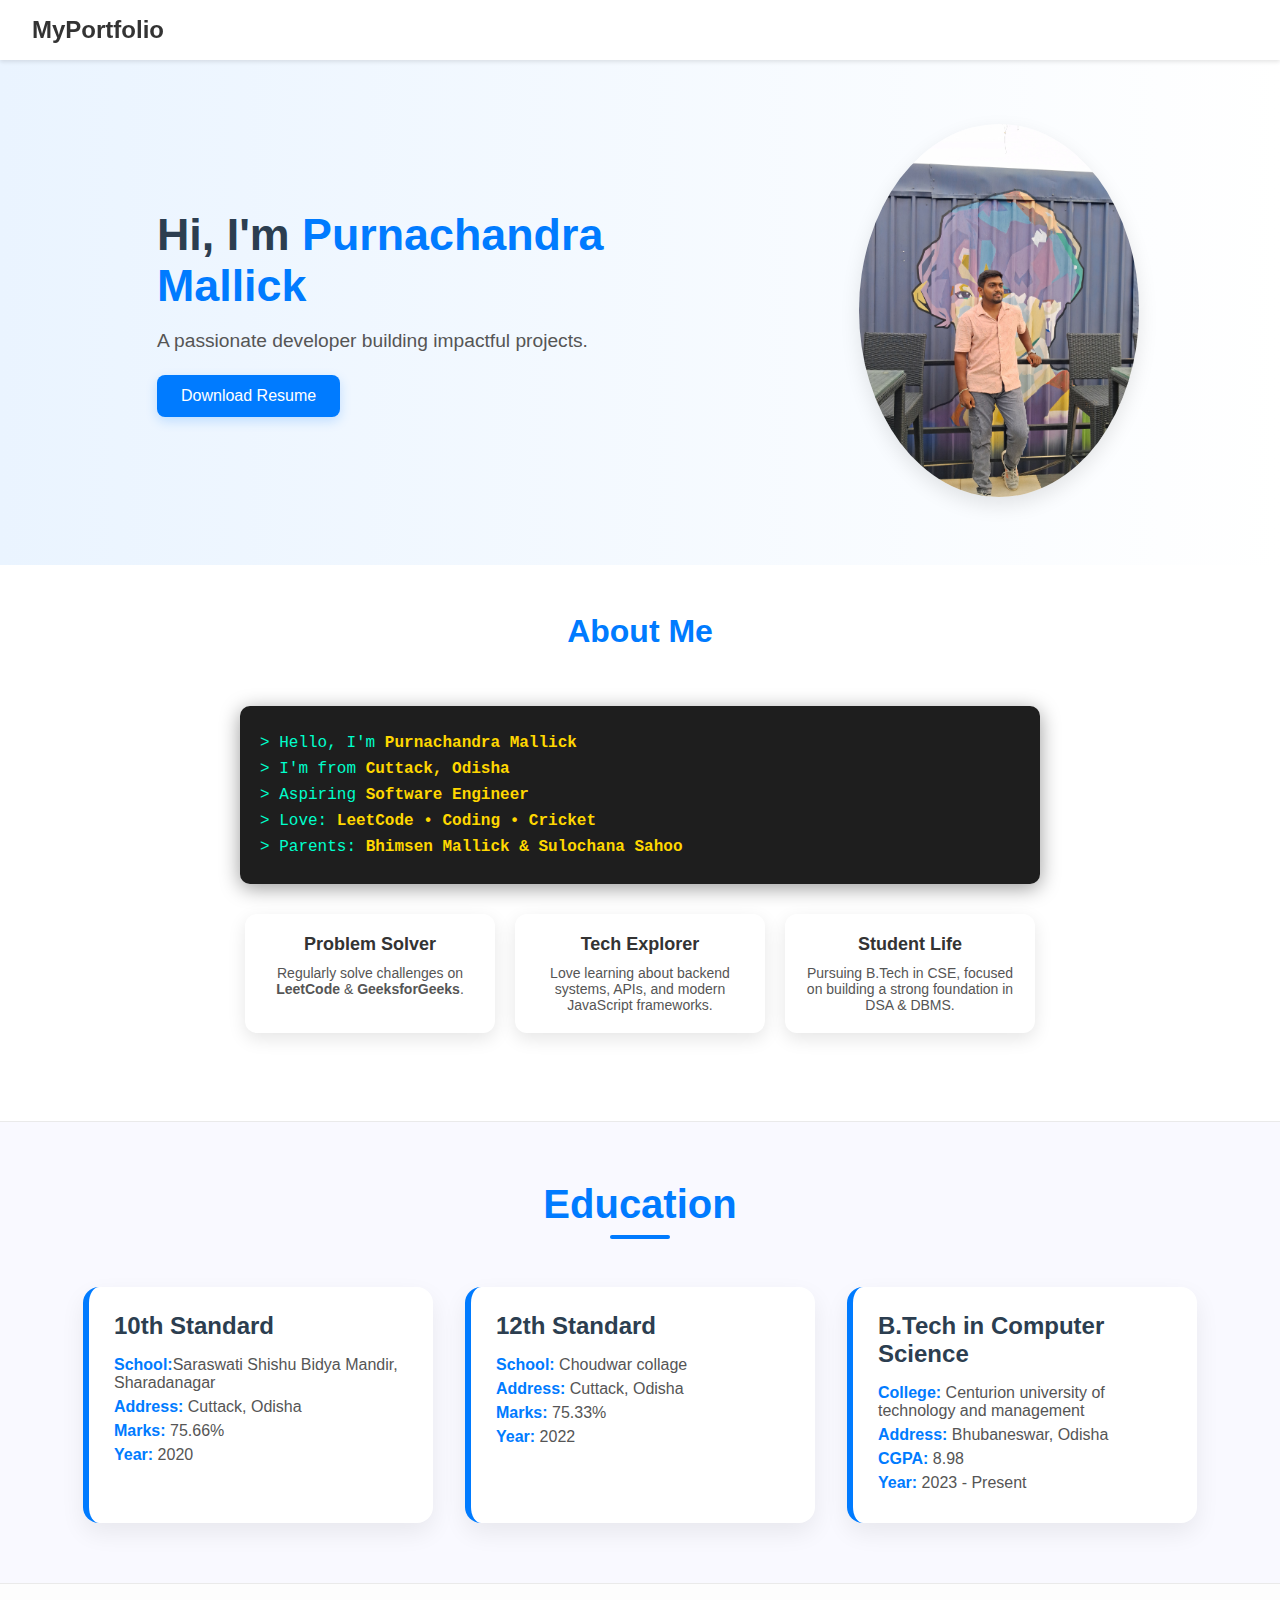
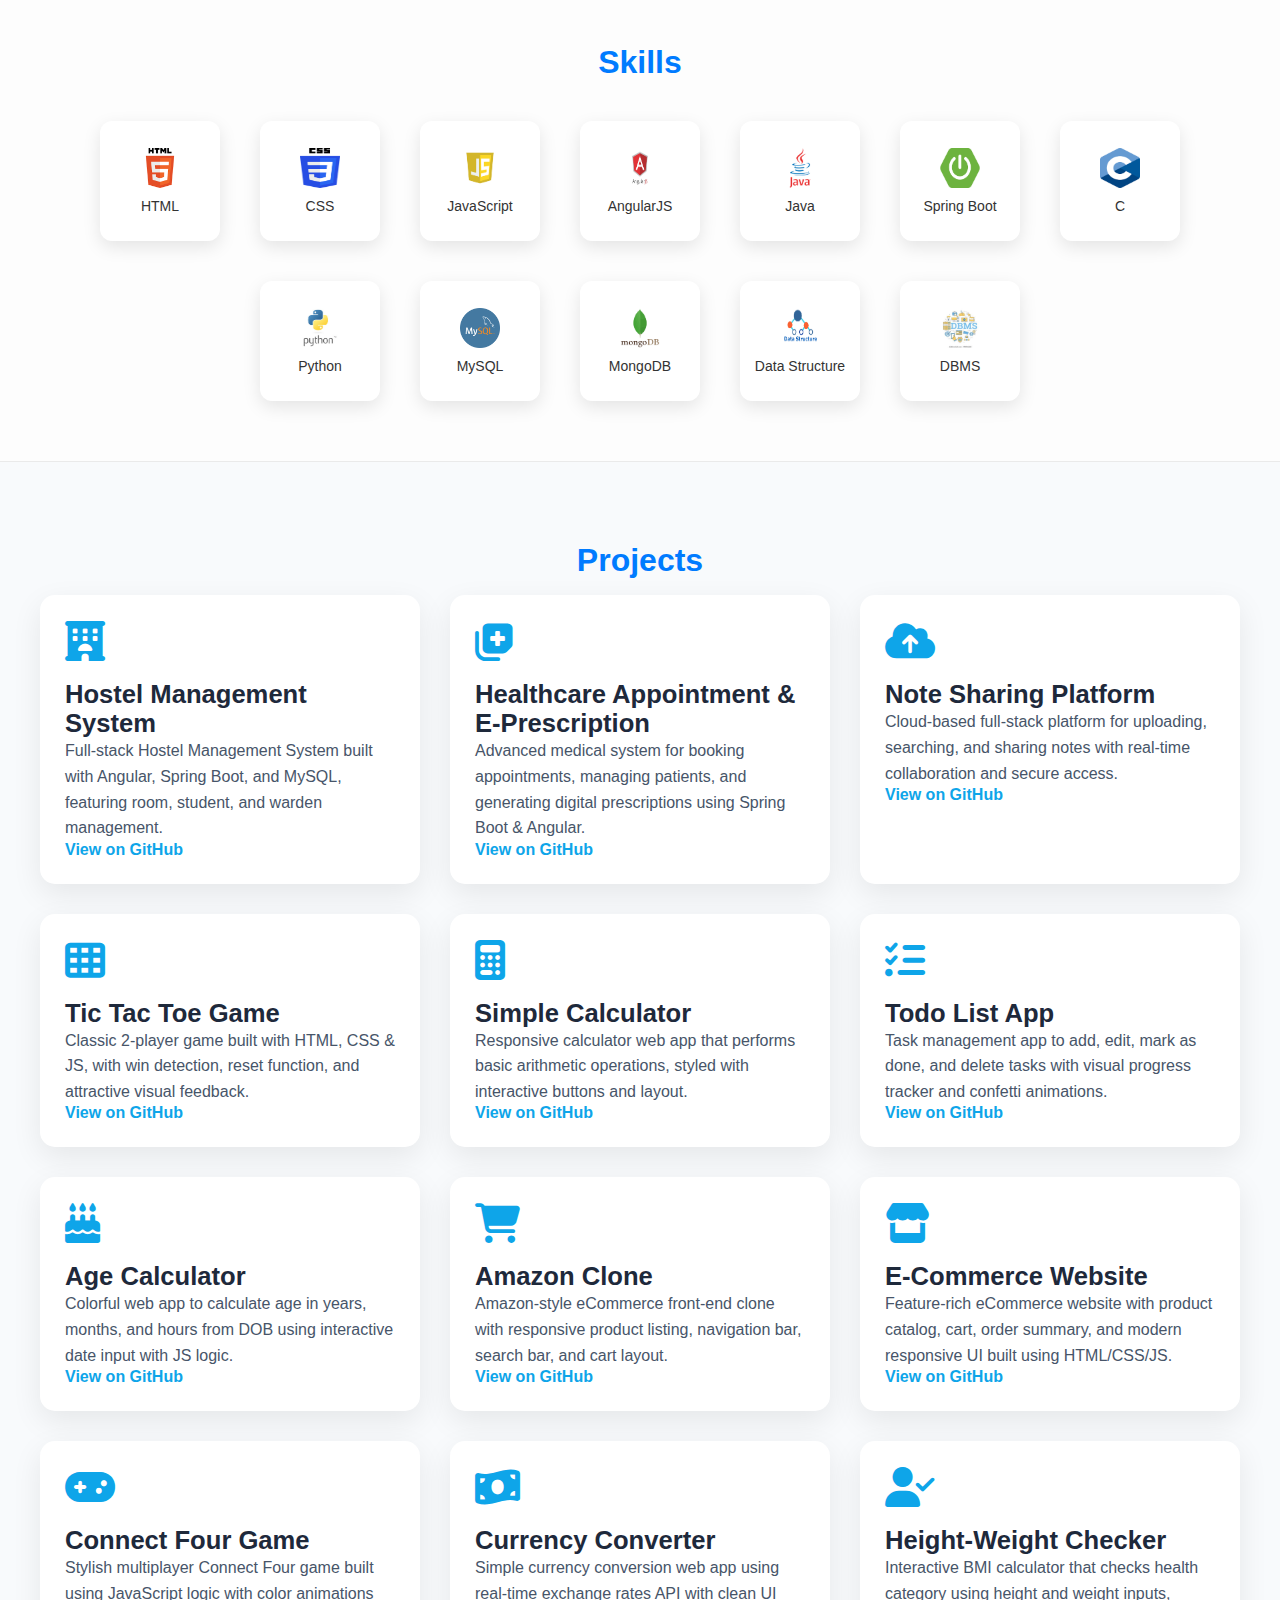
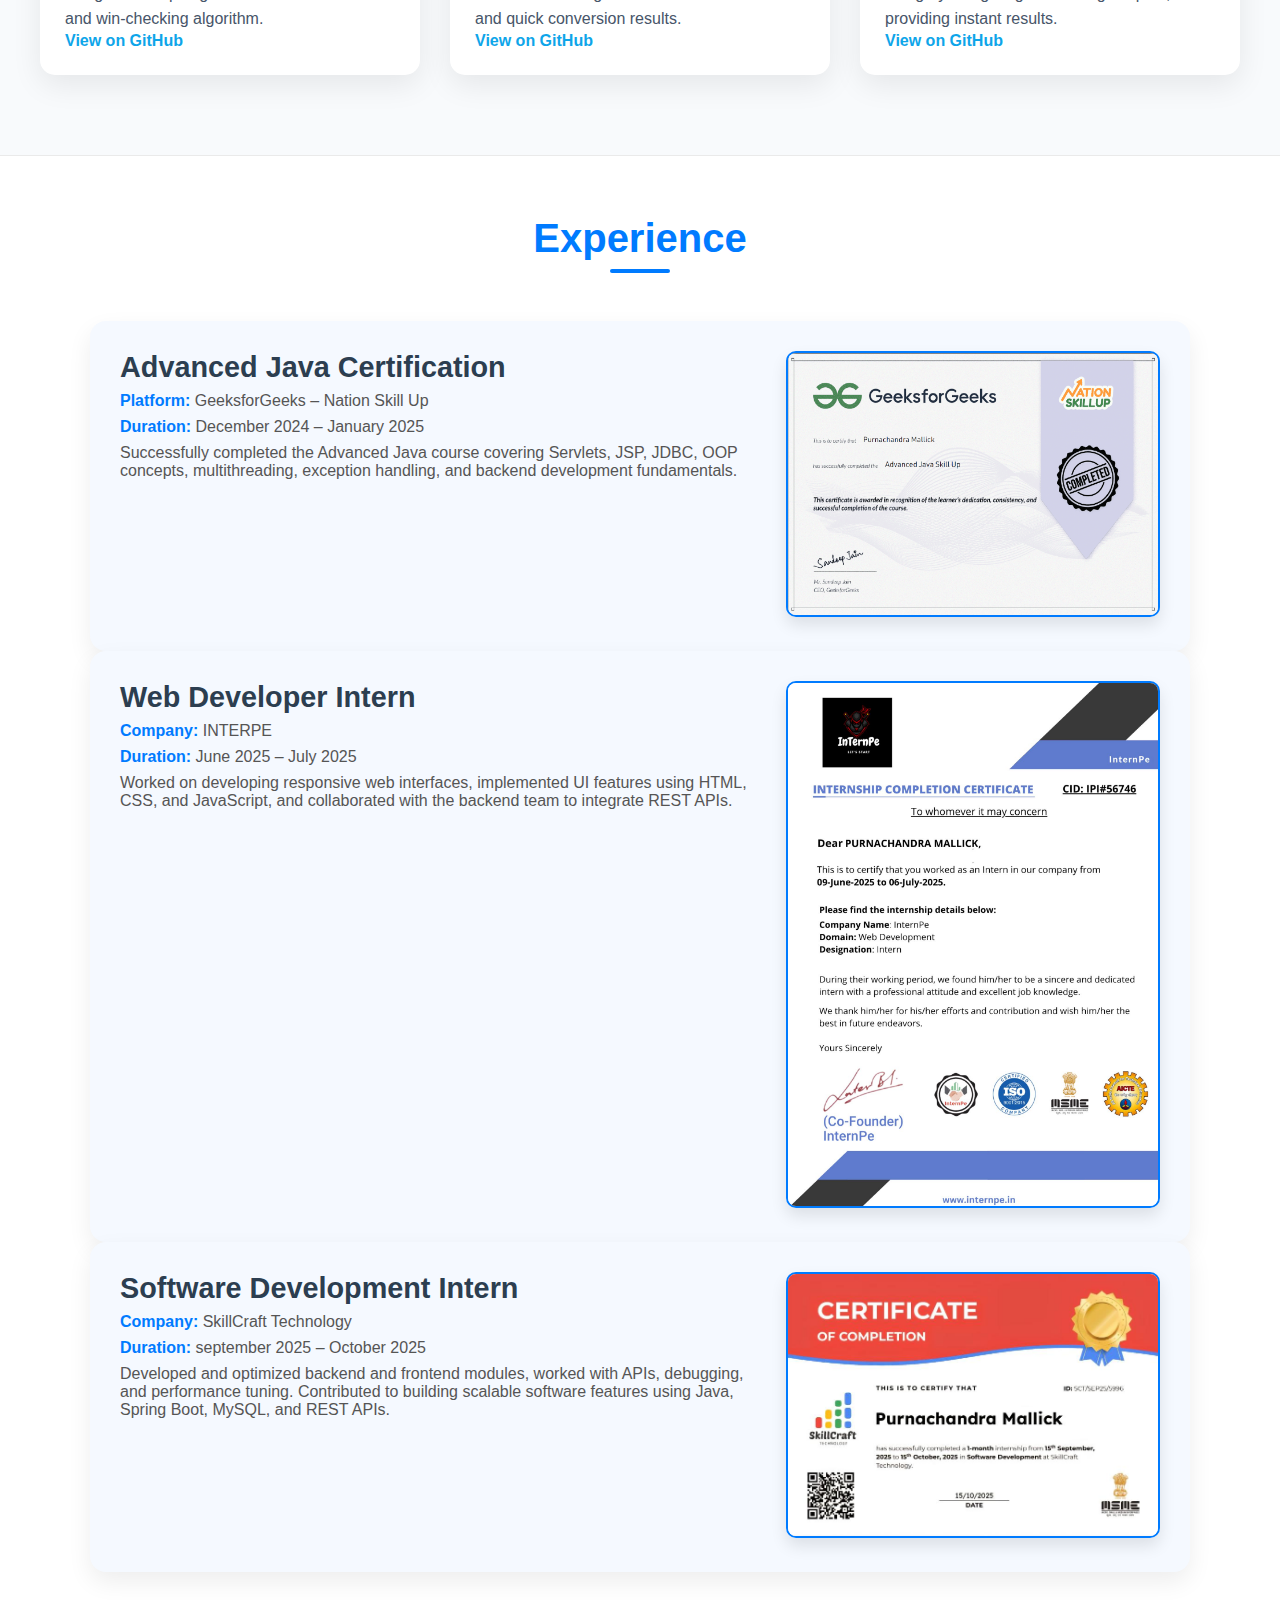
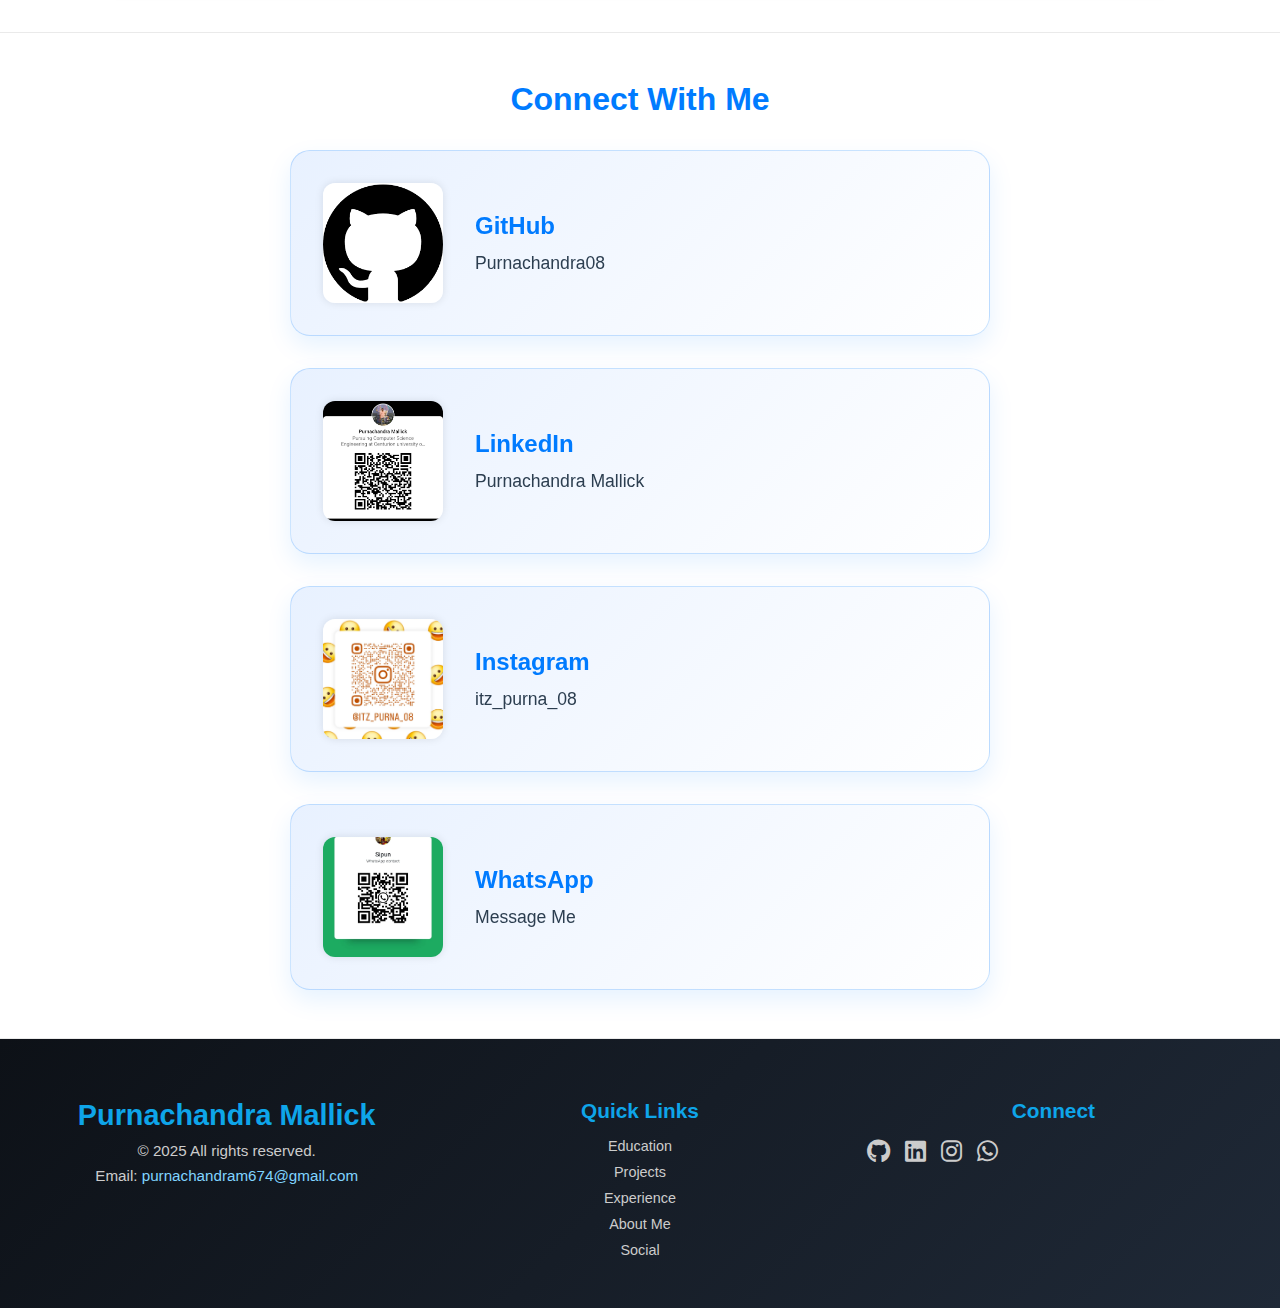
<file: index.html>
<!DOCTYPE html>
<html lang="en">
<head>
  <meta charset="UTF-8" />
  <meta name="viewport" content="width=device-width, initial-scale=1.0"/>
  <title>My Portfolio</title>
  <link rel="stylesheet" href="https://cdnjs.cloudflare.com/ajax/libs/font-awesome/6.5.0/css/all.min.css" />
  <link rel="stylesheet" href="style.css" />
  <script defer src="script.js"></script>
</head>
<body>

  <!-- Navbar -->
 <header class="navbar">
  <div class="logo">MyPortfolio</div>

  <div class="hamburger" onclick="toggleMenu()">
    ☰
  </div>

  <nav id="nav-menu">
    <ul>
      <li><a href="#education">Education</a></li>
      <li><a href="#projects">Projects</a></li>
      <li><a href="#experience">Experience</a></li>
      <li><a href="#about">About Me</a></li>
      <li><a href="#social">Social</a></li>
    </ul>
  </nav>
</header>


<section class="hero">
  <div class="hero-content">
    <h1>Hi, I'm <span>Purnachandra Mallick</span></h1>
    <p>A passionate developer building impactful projects.</p>
    <a href="resume/Purnachandra_Mallick_Resume.pdf" class="btn-resume" download>Download Resume</a>
  </div>
  <div class="hero-image">
    <img src="images/hero.jpg" alt="My Photo" />
  </div>
</section>

<!-- About Me Section -->
<section id="about" class="section about-section">
  <h2 class="section-title">About Me</h2>
  <div class="about-container">
    <div class="about-text-card">
      <div class="code-terminal">
        <p><span class="terminal-line">> Hello, I'm <strong class="code-highlight">Purnachandra Mallick</strong></span></p>
        <p><span class="terminal-line">> I'm from <strong class="code-highlight">Cuttack, Odisha</strong></span></p>
        <p><span class="terminal-line">> Aspiring <strong class="code-highlight">Software Engineer</strong></span></p>
        <p><span class="terminal-line">> Love: <strong class="code-highlight">LeetCode • Coding • Cricket</strong></span></p>
        <p><span class="terminal-line">> Parents: <strong class="code-highlight">Bhimsen Mallick & Sulochana Sahoo</strong></span></p>
      </div>

      <div class="floating-cards">
        <div class="float-card fade-in">
          <h4>Problem Solver</h4>
          <p>Regularly solve challenges on <strong>LeetCode</strong> & <strong>GeeksforGeeks</strong>.</p>
        </div>
        <div class="float-card slide-in">
          <h4>Tech Explorer</h4>
          <p>Love learning about backend systems, APIs, and modern JavaScript frameworks.</p>
        </div>
        <div class="float-card zoom-in">
          <h4>Student Life</h4>
          <p>Pursuing B.Tech in CSE, focused on building a strong foundation in DSA & DBMS.</p>
        </div>
      </div>
    </div>
  </div>
</section>

 <!-- Education Section -->
<section id="education" class="section">
  <h2>Education</h2>
  <div class="education-container">
    
    <!-- 10th -->
    <div class="education-card">
      <h3>10th Standard</h3>
      <p><strong>School:</strong>Saraswati Shishu Bidya Mandir, Sharadanagar</p>
      <p><strong>Address:</strong> Cuttack, Odisha</p>
      <p><strong>Marks:</strong> 75.66%</p>
      <p><strong>Year:</strong> 2020</p>
    </div>

    <!-- 12th -->
    <div class="education-card">
      <h3>12th Standard</h3>
      <p><strong>School:</strong> Choudwar collage</p>
      <p><strong>Address:</strong> Cuttack, Odisha</p>
      <p><strong>Marks:</strong> 75.33%</p>
      <p><strong>Year:</strong> 2022</p>
    </div>

    <!-- B.Tech -->
    <div class="education-card">
      <h3>B.Tech in Computer Science</h3>
      <p><strong>College:</strong> Centurion university of technology and management</p>
      <p><strong>Address:</strong> Bhubaneswar, Odisha</p>
      <p><strong>CGPA:</strong> 8.98</p>
      <p><strong>Year:</strong> 2023 - Present</p>
    </div>

  </div>
</section>

<!-- Skills Section -->
<section id="skills" class="section">
  <h2 class="section-title">Skills</h2>
  <div class="skills-container">
    <!-- Repeat the skill icon blocks for each skill -->
    <div class="skill-icon">
      <img src="skills/html.png" alt="HTML" />
      <p>HTML</p>
    </div>
    <div class="skill-icon">
      <img src="skills/css.png" alt="CSS" />
      <p>CSS</p>
    </div>
    <div class="skill-icon">
      <img src="skills/js.png" alt="JavaScript" />
      <p>JavaScript</p>
    </div>
    <div class="skill-icon">
      <img src="skills/angular.png" alt="Angular" />
      <p>AngularJS</p>
    </div>
    <div class="skill-icon">
      <img src="skills/java.png" alt="Java" />
      <p>Java</p>
    </div>
    <div class="skill-icon">
      <img src="skills/springboot.png" alt="Spring Boot" />
      <p>Spring Boot</p>
    </div>
    <div class="skill-icon">
      <img src="skills/c.png" alt="C" />
      <p>C</p>
    </div>
    <div class="skill-icon">
      <img src="skills/python.jpeg" alt="Python" />
      <p>Python</p>
    </div>
    <div class="skill-icon">
      <img src="skills/mysql.png" alt="MySQL" />
      <p>MySQL</p>
    </div>
    <div class="skill-icon">
      <img src="skills/mongodb.png" alt="MongoDB" />
      <p>MongoDB</p>
    </div>
    <div class="skill-icon">
      <img src="skills/data-structure.png" alt="Data Structures" />
      <p>Data Structure</p>
    </div>
    <div class="skill-icon">
      <img src="skills/dbms.jpeg" alt="DBMS" />
      <p>DBMS</p>
    </div>
  </div>
</section>



<!-- Projects Section -->
<section id="projects" class="section">
  <h2 class="section-title">Projects</h2>
  <div class="projects-container">

    <!-- Hostel Management System -->
    <div class="project-card">
      <div class="project-icon"><i class="fas fa-hotel"></i></div>
      <div class="project-info">
        <h3>Hostel Management System</h3>
        <p>Full-stack Hostel Management System built with Angular, Spring Boot, and MySQL, featuring room, student, and warden management.</p>
        <a href="https://github.com/Purnachandra08/Hostel-Management-System" class="project-link" target="_blank">View on GitHub</a>
      </div>
    </div>

    <!-- Healthcare Appointment & E-Prescription -->
    <div class="project-card">
      <div class="project-icon"><i class="fas fa-notes-medical"></i></div>
      <div class="project-info">
        <h3>Healthcare Appointment & E-Prescription</h3>
        <p>Advanced medical system for booking appointments, managing patients, and generating digital prescriptions using Spring Boot & Angular.</p>
        <a href="https://github.com/Purnachandra08/HealthcarePortal" class="project-link" target="_blank">View on GitHub</a>
      </div>
    </div>

    <!-- Note Sharing Platform -->
    <div class="project-card">
      <div class="project-icon"><i class="fas fa-cloud-upload-alt"></i></div>
      <div class="project-info">
        <h3>Note Sharing Platform</h3>
        <p>Cloud-based full-stack platform for uploading, searching, and sharing notes with real-time collaboration and secure access.</p>
        <a href="https://github.com/Purnachandra08/Cloud-note-sharing-management-system" class="project-link" target="_blank">View on GitHub</a>
      </div>
    </div>

    <!-- Tic Tac Toe Game -->
    <div class="project-card">
      <div class="project-icon"><i class="fas fa-th"></i></div>
      <div class="project-info">
        <h3>Tic Tac Toe Game</h3>
        <p>Classic 2-player game built with HTML, CSS & JS, with win detection, reset function, and attractive visual feedback.</p>
        <a href="https://github.com/Purnachandra08/Tic-Tac-Toe-Game" class="project-link" target="_blank">View on GitHub</a>
      </div>
    </div>

    <!-- Simple Calculator -->
    <div class="project-card">
      <div class="project-icon"><i class="fas fa-calculator"></i></div>
      <div class="project-info">
        <h3>Simple Calculator</h3>
        <p>Responsive calculator web app that performs basic arithmetic operations, styled with interactive buttons and layout.</p>
        <a href="https://github.com/Purnachandra08/Simple_Calculatorr" class="project-link" target="_blank">View on GitHub</a>
      </div>
    </div>

    <!-- Todo List App -->
    <div class="project-card">
      <div class="project-icon"><i class="fas fa-tasks"></i></div>
      <div class="project-info">
        <h3>Todo List App</h3>
        <p>Task management app to add, edit, mark as done, and delete tasks with visual progress tracker and confetti animations.</p>
        <a href="https://github.com/Purnachandra08/Todo-List-App" class="project-link" target="_blank">View on GitHub</a>
      </div>
    </div>

    <!-- Age Calculator App -->
    <div class="project-card">
      <div class="project-icon"><i class="fas fa-birthday-cake"></i></div>
      <div class="project-info">
        <h3>Age Calculator</h3>
        <p>Colorful web app to calculate age in years, months, and hours from DOB using interactive date input with JS logic.</p>
        <a href="https://github.com/Purnachandra08/Age-Calculator" class="project-link" target="_blank">View on GitHub</a>
      </div>
    </div>

    <!-- Amazon Clone -->
    <div class="project-card">
      <div class="project-icon"><i class="fas fa-shopping-cart"></i></div>
      <div class="project-info">
        <h3>Amazon Clone</h3>
        <p>Amazon-style eCommerce front-end clone with responsive product listing, navigation bar, search bar, and cart layout.</p>
        <a href="https://github.com/Purnachandra08/Amazon-clone" class="project-link" target="_blank">View on GitHub</a>
      </div>
    </div>

    <!-- E-Commerce Website -->
    <div class="project-card">
      <div class="project-icon"><i class="fas fa-store"></i></div>
      <div class="project-info">
        <h3>E-Commerce Website</h3>
        <p>Feature-rich eCommerce website with product catalog, cart, order summary, and modern responsive UI built using HTML/CSS/JS.</p>
        <a href="https://github.com/Purnachandra08/E-Commerce-Website" class="project-link" target="_blank">View on GitHub</a>
      </div>
    </div>

    <!-- Connect Four Game -->
    <div class="project-card">
      <div class="project-icon"><i class="fas fa-gamepad"></i></div>
      <div class="project-info">
        <h3>Connect Four Game</h3>
        <p>Stylish multiplayer Connect Four game built using JavaScript logic with color animations and win-checking algorithm.</p>
        <a href="https://github.com/Purnachandra08/Connect-Four-Game" class="project-link" target="_blank">View on GitHub</a>
      </div>
    </div>

    <!-- Currency Converter App -->
    <div class="project-card">
      <div class="project-icon"><i class="fas fa-money-bill-wave"></i></div>
      <div class="project-info">
        <h3>Currency Converter</h3>
        <p>Simple currency conversion web app using real-time exchange rates API with clean UI and quick conversion results.</p>
        <a href="https://github.com/Purnachandra08/Currency-Converter" class="project-link" target="_blank">View on GitHub</a>
      </div>
    </div>

    <!-- Height-Weight Checker -->
    <div class="project-card">
      <div class="project-icon"><i class="fas fa-user-check"></i></div>
      <div class="project-info">
        <h3>Height-Weight Checker</h3>
        <p>Interactive BMI calculator that checks health category using height and weight inputs, providing instant results.</p>
        <a href="https://github.com/Purnachandra08/Perfect-Height-Weight-Checker" class="project-link" target="_blank">View on GitHub</a>
      </div>
    </div>

  </div>
</section>


<!-- Experience Section -->
<section id="experience" class="section">
  <h2>Experience</h2>

  <!-- Experience 2 -->
<div class="experience-card">
  <div class="experience-details">
    <h3>Advanced Java Certification</h3>
    <p><strong>Platform:</strong> GeeksforGeeks – Nation Skill Up</p>
    <p><strong>Duration:</strong> December 2024 – January 2025</p>
    <p>
      Successfully completed the Advanced Java course covering Servlets, JSP, JDBC, OOP concepts,
      multithreading, exception handling, and backend development fundamentals.
    </p>
  </div>
  <div class="experience-certificate">
    <a href="certificate/advanced-java.png" target="_blank">
      <img src="certificate/advanced-java.png" alt="Advanced Java Certificate" />
    </a>
  </div>
</div>


  <!-- Experience 1 -->
  <div class="experience-card">
    <div class="experience-details">
      <h3>Web Developer Intern</h3>
      <p><strong>Company:</strong> INTERPE</p>
      <p><strong>Duration:</strong> June 2025 – July 2025</p>
      <p>
        Worked on developing responsive web interfaces, implemented UI features using HTML, CSS, and JavaScript,
        and collaborated with the backend team to integrate REST APIs.
      </p>
    </div>
    <div class="experience-certificate">
      <a href="certificate/resume.jpeg" target="_blank">
        <img src="certificate/resume.jpeg" alt="Internship Certificate" />
      </a>
    </div>
  </div>

  <!-- Experience 2 (NEW) -->
  <div class="experience-card">
    <div class="experience-details">
      <h3>Software Development Intern</h3>
      <p><strong>Company:</strong> SkillCraft Technology</p>
      <p><strong>Duration:</strong> september 2025 – October 2025</p>
      <p>
        Developed and optimized backend and frontend modules, worked with APIs, debugging, and performance tuning.
        Contributed to building scalable software features using Java, Spring Boot, MySQL, and REST APIs.
      </p>
    </div>
    <div class="experience-certificate">
      <a href="certificate/software-dev-certificate.jpg" target="_blank">
        <img src="certificate/software-dev-certificate.jpg" alt="Software Development Internship Certificate" />
      </a>
    </div>
  </div>

</section>



<!-- Social Media Section -->
<section id="social" class="section">
  <h2 class="section-title">Connect With Me</h2>
  <div class="social-container">

    <!-- GitHub -->
    <div class="social-card">
      <img src="social/github-qr.png" alt="GitHub QR Code" class="qr-code" />
      <div class="social-info">
        <h3>GitHub</h3>
        <a href="https://github.com/Purnachandra08" target="_blank">Purnachandra08</a>
      </div>
    </div>

    <!-- LinkedIn -->
    <div class="social-card">
      <img src="social/linkedin-qr.jpg" alt="LinkedIn QR Code" class="qr-code" />
      <div class="social-info">
        <h3>LinkedIn</h3>
        <a href="https://linkedin.com/in/purnachandra-mallick-209884320" target="_blank">Purnachandra Mallick</a>
      </div>
    </div>

    <!-- Instagram -->
    <div class="social-card">
      <img src="social/instagram-qr.jpg" alt="Instagram QR Code" class="qr-code" />
      <div class="social-info">
        <h3>Instagram</h3>
        <a href="https://www.instagram.com/itz_purna_08?igsh=MWdiZjdtdDdrOGJheg==" target="_blank">itz_purna_08</a>
      </div>
    </div>

    <!-- WhatsApp -->
    <div class="social-card">
      <img src="social/whatsapp-qr.jpg" alt="WhatsApp QR Code" class="qr-code" />
      <div class="social-info">
        <h3>WhatsApp</h3>
        <a href="https://wa.me/qr/62CLV6CDMQ6EI1 " target="_blank">Message Me</a>
      </div>
    </div>

  </div>
</section>



 <!-- Footer -->
<footer class="footer">
  <div class="footer-container">
    
    <!-- Left: Name and Copyright -->
    <div class="footer-left">
      <h2>Purnachandra Mallick</h2>
      <p>© 2025 All rights reserved.</p>
      <p>Email: <a href="mailto:purnachandram674@gmail.com">purnachandram674@gmail.com</a></p>
    </div>

    <!-- Center: Quick Links -->
    <div class="footer-middle">
      <h3>Quick Links</h3>
      <ul>
        <li><a href="#education">Education</a></li>
        <li><a href="#projects">Projects</a></li>
        <li><a href="#experience">Experience</a></li>
        <li><a href="#about">About Me</a></li>
        <li><a href="#social">Social</a></li>
      </ul>
    </div>

    <!-- Right: Social Media Icons -->
    <div class="footer-right">
      <h3>Connect</h3>
      <div class="social-icons">
        <a href="https://github.com/Purnachandra08" target="_blank"><i class="fab fa-github"></i></a>
        <a href="https://linkedin.com/in/purnachandra-mallick-209884320" target="_blank"><i class="fab fa-linkedin"></i></a>
        <a href="https://www.instagram.com/itz_purna_08" target="_blank"><i class="fab fa-instagram"></i></a>
        <a href="https://wa.me/qr/62CLV6CDMQ6EI1" target="_blank"><i class="fab fa-whatsapp"></i></a>
      </div>
    </div>

  </div>
</footer>


</body>
</html>
</file>
<file: style.css>
* {
  margin: 0;
  padding: 0;
  box-sizing: border-box;
}

body {
  font-family: 'Segoe UI', sans-serif;
  background: #f9f9f9;
  color: #333;
  scroll-behavior: smooth;
}

/* =======================
   Navbar Base Styling
======================= */
/* Default Navbar */
.navbar {
  display: flex;
  justify-content: space-between;
  align-items: center;
  padding: 1rem 2rem;
  background: #ffffff;
  box-shadow: 0 2px 4px rgba(0,0,0,0.1);
  position: sticky;
  top: 0;
  z-index: 1000;
}

.navbar .logo {
  font-size: 1.5rem;
  font-weight: bold;
}

.navbar ul {
  list-style: none;
  display: flex;
  gap: 1rem;
}

.navbar a {
  text-decoration: none;
  color: #333;
  transition: 0.3s;
}

.navbar a:hover {
  color: #007bff;
}

/* ------------------------------
   Mobile Responsive Navbar
------------------------------- */
.hamburger {
  display: none;
  font-size: 1.8rem;
  cursor: pointer;
}

/* Hide menu by default on mobile */
#nav-menu {
  display: none;
  width: 100%;
}

/* When menu is open */
#nav-menu.open {
  display: block;
}

@media (max-width: 768px) {
  .navbar {
    flex-direction: row;
    align-items: center;
    padding: 1rem;
  }

  /* Show hamburger on small screens */
  .hamburger {
    display: block;
  }

  /* Menu styling for dropdown */
  #nav-menu {
    width: 100%;
    background: #ffffff;
    box-shadow: 0 2px 6px rgba(0,0,0,0.1);
    border-radius: 5px;
    margin-top: 10px;
  }

  #nav-menu ul {
    flex-direction: column;
    padding: 0.5rem 0;
    width: 100%;
    gap: 0;
  }

  #nav-menu ul li {
    width: 100%;
    text-align: left;
  }

  #nav-menu a {
    display: block;
    padding: 0.8rem 1rem;
    width: 100%;
    color: #333;
  }

  #nav-menu a:hover {
    background: #f3f3f3;
  }
}

/* Extra Small Device Fix */
@media (max-width: 480px) {
  .navbar .logo {
    font-size: 1.2rem;
  }

  #nav-menu a {
    font-size: 0.95rem;
  }
}



/* Hero Section */
.hero {
  display: flex;
  justify-content: space-around;
  align-items: center;
  padding: 4rem 2rem;
  background: linear-gradient(to right, #eaf4ff, #ffffff);
  flex-wrap: wrap;
  animation: fadeInSlide 1s ease-out;
}

.hero-content {
  max-width: 500px;
  padding: 1rem;
}

.hero-content h1 {
  font-size: 2.8rem;
  margin-bottom: 1rem;
  color: #2c3e50;
}

.hero-content h1 span {
  color: #007bff;
  font-weight: bold;
}

.hero-content p {
  font-size: 1.2rem;
  color: #555;
  line-height: 1.5;
}

.hero-image img {
  width: 280px;
  height: auto;
  border-radius: 50%;
  box-shadow: 0 8px 20px rgba(0, 0, 0, 0.1);
  transition: transform 0.4s ease;
}

.hero-image img:hover {
  transform: scale(1.05);
}

/* Animation */
@keyframes fadeInSlide {
  from {
    opacity: 0;
    transform: translateY(30px);
  }
  to {
    opacity: 1;
    transform: translateY(0);
  }
}

@media screen and (max-width: 768px) {
  .hero {
    flex-direction: column;
    text-align: center;
  }

  .hero-content h1 {
    font-size: 2rem;
  }

  .hero-content p {
    font-size: 1rem;
  }

  .hero-image {
    margin-top: 2rem;
  }
}

/* Resume Button */
.btn-resume {
  display: inline-block;
  margin-top: 1.2rem;
  padding: 0.75rem 1.5rem;
  font-size: 1rem;
  background-color: #007bff;
  color: #fff;
  text-decoration: none;
  border-radius: 8px;
  transition: background-color 0.3s ease, transform 0.2s ease;
  box-shadow: 0 4px 12px rgba(0, 123, 255, 0.2);
}

.btn-resume:hover {
  background-color: #0056b3;
  transform: translateY(-2px);
}


.section {
  padding: 3rem 2rem;
  background: #fff;
  border-bottom: 1px solid #eaeaea;
}

.section h2 {
  font-size: 2rem;
  margin-bottom: 1rem;
  color: #007bff;
}

.project-list {
  display: grid;
  gap: 1rem;
}

.project {
  padding: 1rem;
  border: 1px solid #ddd;
  border-radius: 12px;
  background: #fefefe;
}

.project a {
  text-decoration: none;
  color: #007bff;
}

.social-links {
  list-style: none;
  padding-left: 0;
}

.social-links li {
  margin-bottom: 0.5rem;
}

footer {
  background: #f1f1f1;
  padding: 2rem;
  text-align: center;
  font-size: 0.9rem;
  color: #555;
}

.footer-social a {
  color: #007bff;
  margin: 0 0.5rem;
  text-decoration: none;
}

@keyframes fadeIn {
  from { opacity: 0; transform: translateY(20px); }
  to { opacity: 1; transform: translateY(0); }
}

/* Education Section */
#education {
  background: #f9f9ff;
  padding: 60px 20px;
}

#education h2 {
  text-align: center;
  font-size: 2.5rem;
  color: #007bff;
  margin-bottom: 3rem;
  position: relative;
}

#education h2::after {
  content: '';
  display: block;
  margin: 8px auto 0;
  width: 60px;
  height: 4px;
  background-color: #007bff;
  border-radius: 5px;
}

.education-container {
  display: flex;
  flex-wrap: wrap;
  justify-content: center;
  gap: 2rem;
  max-width: 1200px;
  margin: auto;
}

.education-card {
  background: #ffffff;
  border-radius: 16px;
  padding: 25px;
  box-shadow: 0 10px 25px rgba(0, 0, 0, 0.07);
  width: 100%;
  max-width: 350px;
  transition: transform 0.3s ease, box-shadow 0.3s ease;
  border-left: 6px solid #007bff;
  position: relative;
}

.education-card:hover {
  transform: translateY(-8px);
  box-shadow: 0 20px 35px rgba(0, 0, 0, 0.1);
}

.education-card h3 {
  font-size: 1.5rem;
  margin-bottom: 1rem;
  color: #2c3e50;
}

.education-card p {
  font-size: 1rem;
  margin: 6px 0;
  color: #555;
}

.education-card p strong {
  color: #007bff;
}

/* Responsive */
@media screen and (max-width: 768px) {
  .education-container {
    flex-direction: column;
    align-items: center;
  }

  .education-card {
    width: 90%;
  }
}

/* Project Section Styling */
#projects {
  background: #f8fafc;
  padding: 80px 20px;
}
.section-title{
  text-align: center;
  font-size: 2.5rem;
  color: #0ea5e9;
  margin-bottom: 3rem;
  position: relative;
}
.projects-container {
  display: grid;
  grid-template-columns: repeat(auto-fit, minmax(320px, 1fr));
  gap: 30px;
  max-width: 1200px;
  margin: auto;
}

.project-card {
  background: #fff;
  border-radius: 15px;
  padding: 25px;
  box-shadow: 0 10px 30px rgba(0, 0, 0, 0.08);
  transition: transform 0.4s ease, box-shadow 0.4s ease;
  display: flex;
  flex-direction: column;
  align-items: flex-start;
  gap: 15px;
}

.project-card:hover {
  transform: translateY(-10px);
  box-shadow: 0 20px 40px rgba(14, 165, 233, 0.2);
}

.project-icon {
  font-size: 2.5rem;
  color: #0ea5e9;
}

.project-info h3 {
  font-size: 1.6rem;
  color: #1e293b;
  margin: 0;
}

.project-info p {
  color: #475569;
  font-size: 1rem;
  line-height: 1.6;
}

.project-link {
  margin-top: auto;
  color: #0ea5e9;
  font-weight: 600;
  text-decoration: none;
  transition: color 0.3s ease;
}

.project-link:hover {
  color: #0369a1;
}


/* Experience Section */
#experience {
  background: #ffffff;
  padding: 60px 20px;
}

#experience h2 {
  text-align: center;
  font-size: 2.5rem;
  color: #007bff;
  margin-bottom: 3rem;
  position: relative;
}

#experience h2::after {
  content: '';
  display: block;
  margin: 8px auto 0;
  width: 60px;
  height: 4px;
  background-color: #007bff;
  border-radius: 5px;
}

.experience-card {
  display: flex;
  flex-wrap: wrap;
  justify-content: space-between;
  gap: 2rem;
  background: #f5f9ff;
  padding: 30px;
  margin: auto;
  max-width: 1100px;
  border-radius: 16px;
  box-shadow: 0 10px 25px rgba(0, 0, 0, 0.07);
  transition: transform 0.3s ease, box-shadow 0.3s ease;
}

.experience-card:hover {
  transform: translateY(-6px);
  box-shadow: 0 18px 40px rgba(0, 0, 0, 0.1);
}

.experience-details {
  flex: 1 1 60%;
}

.experience-details h3 {
  font-size: 1.8rem;
  color: #2c3e50;
  margin-bottom: 0.5rem;
}

.experience-details p {
  font-size: 1rem;
  color: #555;
  margin: 8px 0;
}

.experience-details p strong {
  color: #007bff;
}

.experience-certificate {
  flex: 1 1 35%;
  text-align: center;
}

.experience-certificate img {
  max-width: 100%;
  height: auto;
  border-radius: 10px;
  border: 2px solid #007bff;
  box-shadow: 0 8px 16px rgba(0, 0, 0, 0.1);
  transition: transform 0.3s ease;
}

.experience-certificate img:hover {
  transform: scale(1.05);
}

/* Responsive */
@media screen and (max-width: 768px) {
  .experience-card {
    flex-direction: column;
    align-items: center;
    text-align: center;
  }

  .experience-details,
  .experience-certificate {
    flex: 1 1 100%;
  }

  .experience-details h3 {
    margin-top: 1rem;
  }
}

#skills {
  background: #fdfdfd;
  padding: 60px 30px;
  text-align: center;
}

.skills-container {
  display: flex;
  flex-wrap: wrap;
  justify-content: center;
  gap: 40px;
  margin-top: 40px;
}

.skill-icon {
  width: 120px;
  height: 120px;
  background-color: #ffffff;
  border-radius: 12px;
  box-shadow: 0 6px 18px rgba(0, 0, 0, 0.1);
  transition: transform 0.3s ease, box-shadow 0.3s ease;
  display: flex;
  flex-direction: column;
  align-items: center;
  justify-content: center;
}

.skill-icon:hover {
  transform: translateY(-8px);
  box-shadow: 0 12px 24px rgba(0, 0, 0, 0.15);
}

.skill-icon img {
  width: 40px;
  height: 40px;
  margin-bottom: 10px;
}

.skill-icon p {
  font-size: 14px;
  color: #333;
  margin: 0;
  font-weight: 500;
}


.about-container {
  display: flex;
  flex-direction: column;
  align-items: center;
  gap: 40px;
  padding: 40px 20px;
}

.about-text-card {
  width: 100%;
  max-width: 800px;
}

.code-terminal {
  background: #1e1e1e;
  color: #00ffcc;
  padding: 20px;
  border-radius: 10px;
  font-family: 'Courier New', monospace;
  margin-bottom: 30px;
  box-shadow: 0 4px 20px rgba(0,0,0,0.4);
  animation: fadeIn 1s ease-in-out;
}

.code-terminal .terminal-line {
  display: block;
  margin: 8px 0;
  font-size: 16px;
}

.code-highlight {
  color: #ffd700;
}

.floating-cards {
  display: flex;
  flex-wrap: wrap;
  justify-content: center;
  gap: 20px;
}

.float-card {
  width: 250px;
  background: #ffffff;
  border-radius: 12px;
  padding: 20px;
  text-align: center;
  box-shadow: 0 6px 18px rgba(0,0,0,0.1);
  transition: transform 0.3s ease, box-shadow 0.3s ease;
}

.float-card:hover {
  transform: translateY(-8px);
  box-shadow: 0 12px 24px rgba(0,0,0,0.2);
}

.float-card h4 {
  font-size: 18px;
  margin-bottom: 10px;
  color: #333;
}

.float-card p {
  font-size: 14px;
  color: #555;
}

@keyframes fadeIn {
  from { opacity: 0; transform: translateY(30px); }
  to { opacity: 1; transform: translateY(0); }
}


/* Social Media Section - Stylish Upgrade */
.social-container {
  display: flex;
  flex-wrap: wrap;
  gap: 2rem;
  justify-content: center;
  margin-top: 2rem;
}

.social-card {
  display: flex;
  align-items: center;
  justify-content: flex-start;
  gap: 2rem;
  background: rgba(255, 255, 255, 0.5);
  backdrop-filter: blur(12px);
  border: 1px solid rgba(0, 123, 255, 0.2);
  padding: 2rem;
  border-radius: 20px;
  box-shadow: 0 10px 25px rgba(0, 123, 255, 0.1);
  transition: transform 0.3s ease, box-shadow 0.3s ease;
  width: 100%;
  max-width: 700px;
  min-height: 180px;
  background-image: linear-gradient(135deg, #e8f1ff, #ffffff);
}

.social-card:hover {
  transform: translateY(-8px);
  box-shadow: 0 15px 30px rgba(0, 123, 255, 0.2);
}

.qr-code {
  width: 120px;
  height: 120px;
  border-radius: 12px;
  object-fit: cover;
  box-shadow: 0 0 8px rgba(0,0,0,0.1);
  transition: transform 0.3s ease;
}

.qr-code:hover {
  transform: scale(1.05);
}

.social-info {
  display: flex;
  flex-direction: column;
  gap: 0.5rem;
}

.social-info h3 {
  font-size: 1.5rem;
  color: #007bff;
  margin-bottom: 0.3rem;
}

.social-info a {
  text-decoration: none;
  font-size: 1.1rem;
  color: #2c3e50;
  font-weight: 500;
  transition: color 0.3s;
}

.social-info a:hover {
  color: #0056b3;
}

/* Responsive Layout */
@media screen and (max-width: 768px) {
  .social-card {
    flex-direction: column;
    text-align: center;
    padding: 1.5rem;
  }

  .qr-code {
    width: 100px;
    height: 100px;
  }

  .social-info h3 {
    font-size: 1.3rem;
  }

  .social-info a {
    font-size: 1rem;
  }
}

/* Footer */
.footer {
  background: linear-gradient(135deg, #0d1117, #1f2937);
  color: #fff;
  padding: 60px 20px 40px;
  font-family: 'Segoe UI', sans-serif;
}

.footer-container {
  max-width: 1200px;
  margin: auto;
  display: flex;
  flex-wrap: wrap;
  justify-content: space-between;
  gap: 40px;
}

.footer-left,
.footer-middle,
.footer-right {
  flex: 1 1 300px;
}

.footer-left h2 {
  font-size: 1.8rem;
  margin-bottom: 10px;
  color: #0ea5e9;
}

.footer-left p {
  font-size: 0.95rem;
  margin: 8px 0;
  color: #ccc;
}

.footer-left a {
  color: #80d4ff;
  text-decoration: none;
}

.footer-middle h3,
.footer-right h3 {
  font-size: 1.3rem;
  margin-bottom: 15px;
  color: #0ea5e9;
}

.footer-middle ul {
  list-style: none;
  padding: 0;
}

.footer-middle ul li {
  margin-bottom: 10px;
}

.footer-middle ul li a {
  color: #ccc;
  text-decoration: none;
  transition: color 0.3s;
}

.footer-middle ul li a:hover {
  color: #0ea5e9;
}

.social-icons {
  display: flex;
  gap: 15px;
}

.social-icons a {
  color: #ccc;
  font-size: 1.5rem;
  transition: color 0.3s, transform 0.3s;
}

.social-icons a:hover {
  color: #0ea5e9;
  transform: scale(1.2);
}

@media (max-width: 768px) {
  .footer-container {
    flex-direction: column;
    text-align: center;
    gap: 30px;
  }

  .social-icons {
    justify-content: center;
  }
}
</file>
